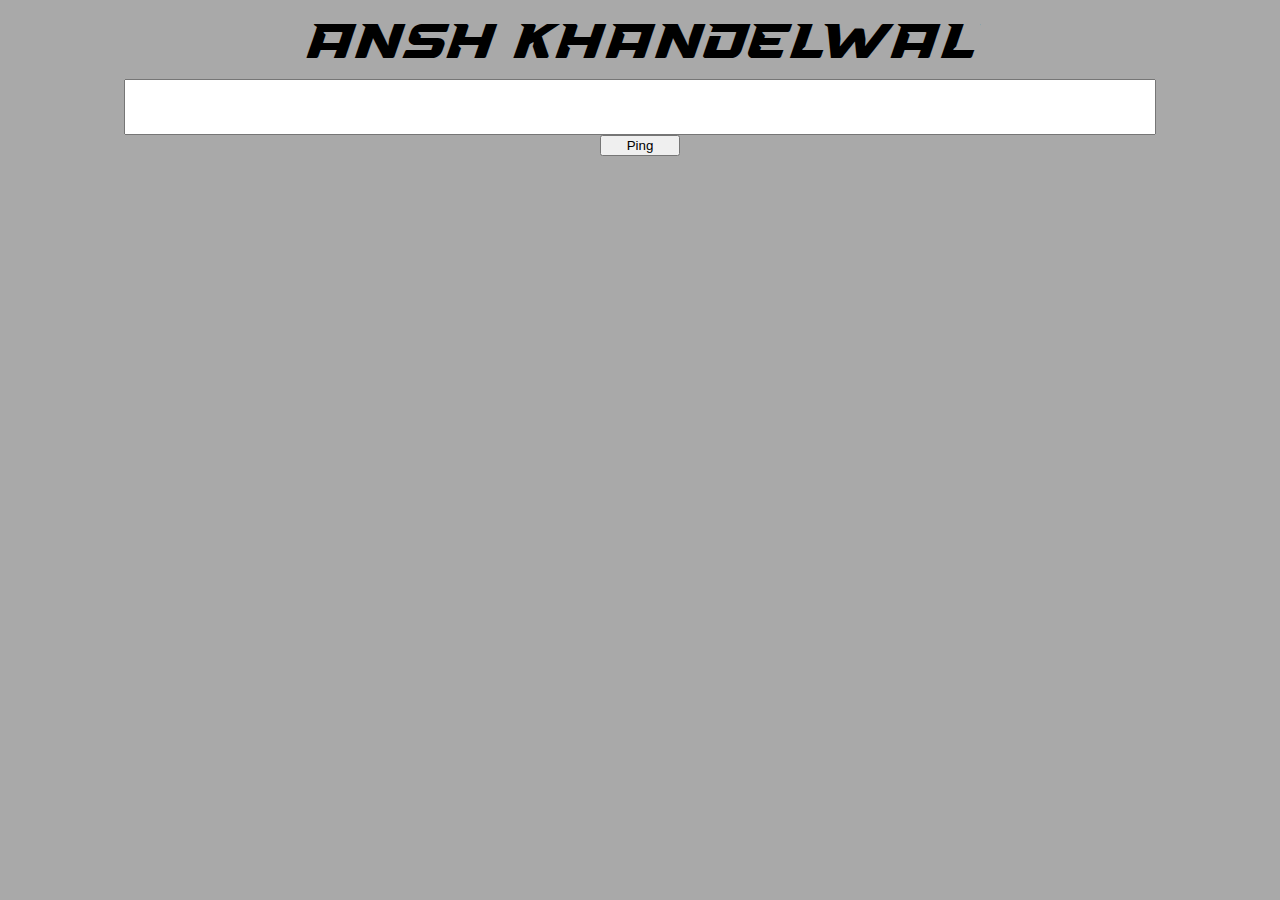
<file: index.html>
<!DOCTYPE html>
<html lang="en">
<head>
    <meta charset="UTF-8">
    <meta name="viewport" content="width=device-width, initial-scale=1.0">
    <title>Document</title>
    <script src="/scripts/name.js"></script>
    <script src="/scripts/submit.js"></script>
    <link rel="stylesheet" href="styles.css">
</head>
<body>
    <div id="name"></div>
    <div id="form">
        <form id="send-msg">
            <input type="text" name="text" required/>
            <button id="ping" type="submit">Ping</button>
        </form>
    </div>
</body>
</html>
</file>
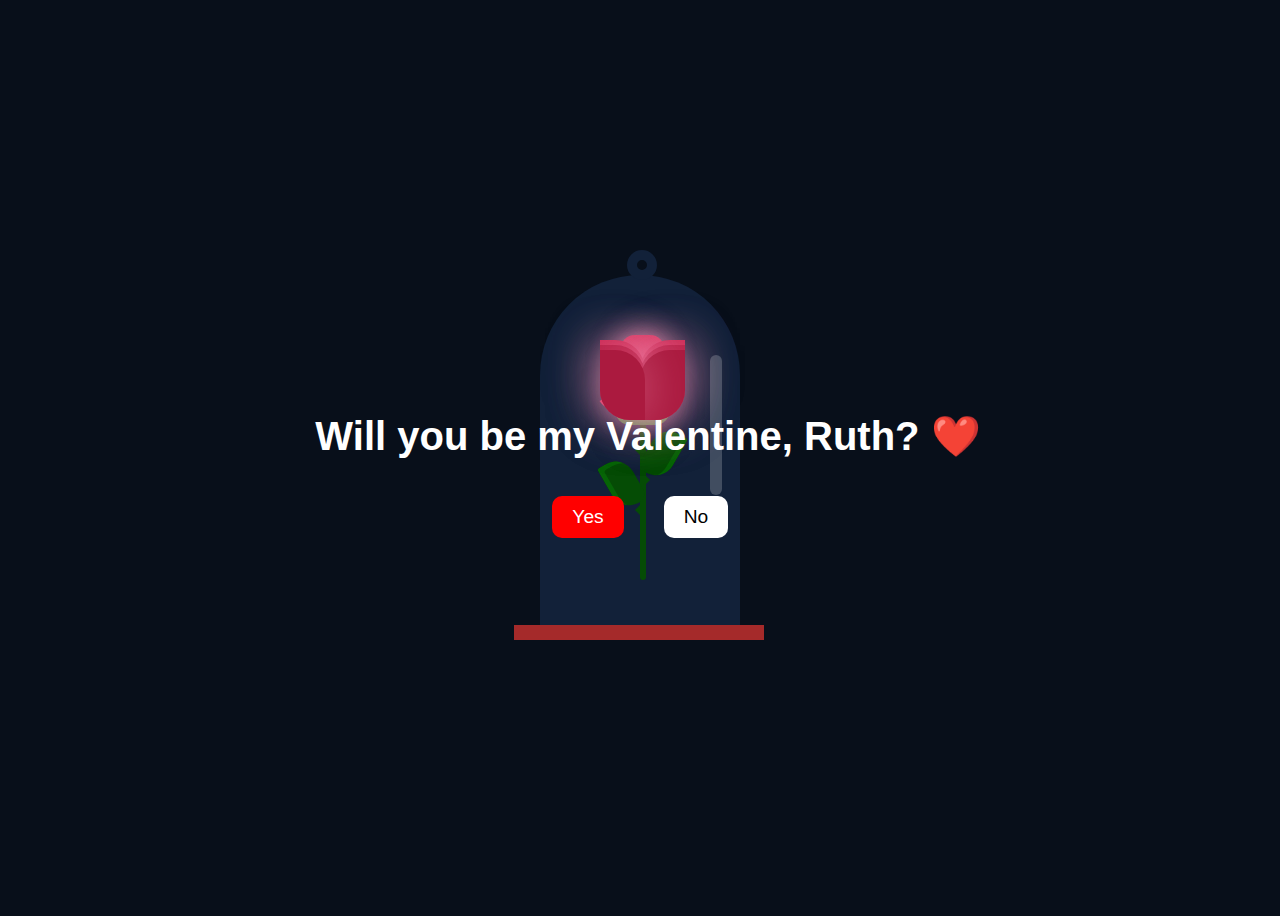
<file: valentine/index.html>
<!DOCTYPE html>
<html lang="en">
<head>
    <meta charset="UTF-8">
    <meta name="viewport" content="width=device-width, initial-scale=1.0">
    <link rel="stylesheet" href="/valentine/rose.css">
    <link rel="stylesheet" href="/valentine/styles.css"
    <title>Be My Valentine?</title>
</head>
<body>
    <div class="message">
      <h1>Will you be my Valentine, Ruth? ❤️</h1>
    <div class="buttons">
        <button id="yes" onclick="link(this)">Yes</button>
        <button id="no" onmouseover="moveButton(this)">No</button>
    </div>
    <script>
        function moveButton(button) {
            const x = Math.random() * (window.innerWidth - 100);
            const y = Math.random() * (window.innerHeight - 50);
            button.style.left = `${x}px`;
            button.style.top = `${y}px`;
        }
    </script>
    <script>
        function link(button) {
            window.open("https://discord.gg/KtTue3ut");
        }
    </script>
    </div>
    <div class="container">
        <div class="glass">
        <div class="shine"></div>
      </div>
        <div class="thorns">
            <div></div>
            <div></div>
            <div></div>
            <div></div>
        </div>
        <div class="leaves">
            <div></div>
            <div></div>
        <div></div>
        <div></div>
        </div>
        <div class="petals">
            <div></div>
            <div></div>
            <div></div>
            <div></div>
            <div></div>
            <div></div>
            <div></div>
        </div>
      <div class="deadPetals">
        <div></div>
        <div></div>
        <div></div>
        <div></div>
      </div>
    </div>
</body>
</html>
</file>
<file: styles.css>
body {
    background-color: darkgray;
    display: flex;
    flex-direction: column;
    align-items: center;
}

#send-msg {
    display: flex;
    flex-direction: column;
    align-items: center;
}

input {
    height: 50px;
    width: 80vw;
}

button {
    width: 80px;
}

@font-face {
    font-family: 'HighSpeed';
    src: url('fonts/High Speed.ttf');
}

#name {
    font-size: 48px;
    font-family: HighSpeed;
}
</file>
<file: valentine/rose.css>
body {
  height: 100%;
  width: 100%;
  background: #080f1a;
  overflow: hidden;
}

.container {
  position: absolute;
  left: 50%;
  top: 50%;
  transform: translate(-50%, -50%);
  z-index: 0;
}

.glass {
  height: 350px;
  width: 200px;
  background: #122139;
  border-radius: 300px 300px 0px 0px;
}
.glass:before {
  content: "";
  height: 10px;
  width: 10px;
  transform-origin: center;
  border: 10px solid #122139;
  border-radius: 100%;
  position: absolute;
  left: 87px;
  top: -25px;
}
.glass:after {
  content: "";
  position: absolute;
  height: 15px;
  width: 250px;
  background: #a52a2a;
  top: 100%;
  left: -13%;
}

.shine {
  width: 12px;
  height: 140px;
  background: white;
  opacity: 0.2;
  position: absolute;
  left: 85%;
  top: 80px;
  border-radius: 100px;
  z-index: 10;
}
.shine:before {
  content: "";
  width: 12px;
  height: 20px;
  position: absolute;
  background: white;
  top: 160px;
  border-radius: 100px;
}

.petals > div {
  position: absolute;
  background: #d52d58;
  width: 45px;
  height: 80px;
  top: 55px;
  transition: all 0.5s ease-out;
}
.petals > div:nth-child(1) {
  border-radius: 15px;
  box-shadow: 0px 0px 30px rgb(245, 148, 184);
  left: 80px;
  top: 60px;
  background: #d52d58;
}
.petals > div:nth-child(2), .petals > div:nth-child(4), .petals > div:nth-child(6) {
  background: #b81b43;
  left: 60px;
  border-radius: 0px 30px 0px 30px;
  transform-origin: bottom right;
}
.petals > div:nth-child(3), .petals > div:nth-child(5), .petals > div:nth-child(7) {
  background: #b81b43;
  left: 100px;
  border-radius: 30px 0px 30px 0px;
  transform-origin: bottom left;
}
.petals > div:nth-child(2) {
  z-index: 5;
  background: #ab1a3f;
  top: 75px;
  height: 70px;
  box-shadow: 0px 0px 50px rgba(245, 148, 184, 0.5);
  animation: bloom2 3s ease-in-out;
  animation-fill-mode: forwards;
}
.petals > div:nth-child(3) {
  z-index: 4;
  background: #ab1a3f;
  top: 75px;
  height: 70px;
  box-shadow: 0px 0px 50px rgba(245, 148, 184, 0.5);
  animation: bloom3 3s ease-in-out, glowing 2.5s ease-in-out infinite;
  animation-fill-mode: forwards;
}
.petals > div:nth-child(4) {
  z-index: 3;
  background: #b81b43;
  top: 70px;
  height: 75px;
  box-shadow: 0px 0px 50px rgba(245, 148, 184, 0.5);
  animation: bloom4 3s ease-in-out, glowing 2.5s ease-in-out infinite;
  animation-fill-mode: forwards;
}
.petals > div:nth-child(5) {
  z-index: 2;
  background: #b81b43;
  top: 70px;
  height: 75px;
  box-shadow: 0px 0px 50px rgba(245, 148, 184, 0.5);
  animation: bloom5 3s ease-in-out, glowing 2.5s ease-in-out infinite;
  animation-fill-mode: forwards;
}
.petals > div:nth-child(6) {
  z-index: 1;
  background: #c9204b;
  top: 65px;
  height: 70px;
  box-shadow: 0px 0px 50px rgba(245, 148, 184, 0.3);
  animation: bloom6 3s ease-in-out, glowing 2.5s ease-in-out infinite;
  animation-fill-mode: forwards;
}
.petals > div:nth-child(7) {
  z-index: 0;
  background: #c9204b;
  top: 65px;
  height: 70px;
  box-shadow: 0px 0px 50px rgba(245, 148, 184, 0.3);
  animation: bloom7 3s ease-in-out, glowing 2.5s ease-in-out infinite;
  animation-fill-mode: forwards;
}

.deadPetals > div {
  position: absolute;
  background: #d52d58;
  width: 20px;
  height: 15px;
  top: 120px;
  border-radius: 0px 30px 0px 30px;
  box-shadow: 0px 0px 30px rgba(245, 148, 184, 0.5);
  transition: all 0.5s ease-out;
}
.deadPetals > div:nth-child(1) {
  left: 108px;
  transform: rotate(-30deg);
  animation: falling 20s 4s ease-in-out infinite;
}
.deadPetals > div:nth-child(2) {
  left: 107px;
  transform: rotate(-30deg);
  animation: falling 20s 8s ease-in-out infinite;
}
.deadPetals > div:nth-child(3) {
  left: 100px;
  transform: rotate(-30deg);
  animation: falling 20s 12s ease-in-out infinite;
}
.deadPetals > div:nth-child(4) {
  left: 62px;
  transform: rotate(-30deg);
  animation: falling 20s 16s ease-in-out infinite;
}

.leaves > div:nth-last-child(1) {
  position: absolute;
  width: 55px;
  height: 30px;
  background: #338f37;
  top: 120px;
  left: 75px;
  border-radius: 100px;
}
.leaves > div:nth-child(1) {
  position: absolute;
  width: 6px;
  height: 210px;
  background: #054c05;
  top: 95px;
  left: 100px;
  border-radius: 0 0 100px 100px;
}
.leaves > div:nth-child(2) {
  position: absolute;
  width: 30px;
  height: 50px;
  top: 53px;
  border-radius: 5px 40px 20px 40px;
  background: #054c05;
  transform-origin: bottom;
  transform: rotate(-30deg);
  top: 180px;
  left: 80px;
  box-shadow: inset 5px 5px #066406;
}
.leaves > div:nth-child(3) {
  position: absolute;
  width: 30px;
  height: 50px;
  top: 53px;
  border-radius: 40px 5px 40px 20px;
  background: #054c05;
  transform-origin: bottom;
  transform: rotate(30deg);
  top: 150px;
  left: 95px;
  box-shadow: inset -5px 5px #066406;
}

.thorns > div {
  position: absolute;
  width: 0;
  height: 0;
  top: 140px;
}
.thorns > div:nth-child(odd) {
  border-top: 5px solid transparent;
  border-bottom: 5px solid transparent;
  border-left: 5px solid #054c05;
  left: 105px;
}
.thorns > div:nth-child(even) {
  border-top: 5px solid transparent;
  border-bottom: 5px solid transparent;
  border-right: 5px solid #054c05;
  left: 95px;
}
.thorns > div:nth-child(1) {
  top: 200px;
}
.thorns > div:nth-child(2) {
  top: 170px;
}
.thorns > div:nth-child(4) {
  top: 230px;
}

@keyframes bloom2 {
  50% {
    transform: rotate(-90deg);
    top: 200px;
    left: 100px;
  }
  100% {
    transform: rotate(-60deg);
    top: 252px;
    left: 50px;
    background: #71122a;
    box-shadow: 0px 0px 0px rgba(245, 148, 184, 0);
  }
}
@keyframes bloom3 {
  100% {
    transform: rotate(45deg);
  }
}
@keyframes bloom4 {
  100% {
    transform: rotate(-20deg);
  }
}
@keyframes bloom5 {
  100% {
    transform: rotate(20deg);
  }
}
@keyframes bloom6 {
  100% {
    transform: rotate(-5deg);
  }
}
@keyframes bloom7 {
  100% {
    transform: rotate(5deg);
  }
}
@keyframes glowing {
  50% {
    background: #d7365f;
    box-shadow: 0px 0px 60px rgb(245, 148, 184);
  }
}
@keyframes falling {
  20% {
    top: 335px;
    background: #9d193b;
    box-shadow: 0px 0px 0px rgba(245, 148, 184, 0);
  }
  100% {
    top: 335px;
    opacity: 0;
  }
}/*# sourceMappingURL=rose.css.map */
</file>
<file: valentine/styles.css>
body {
    display: flex;
    flex-direction: column;
    align-items: center;
    justify-content: center;
    height: 100vh;
    font-family: Arial, sans-serif;
    text-align: center;
}
h1 {
    font-size: 2.5rem;
    animation: heartbeat 1.5s infinite alternate;
    color:white;
}
@keyframes heartbeat {
    from { transform: scale(1); }
    to { transform: scale(1.1); }
}
.buttons {
    margin-top: 20px;
}
button {
    font-size: 1.2rem;
    padding: 10px 20px;
    margin: 10px;
    border: none;
    cursor: pointer;
    border-radius: 10px;
}
#yes {
    background-color: red;
    color: white;
    translate: -60px;
}
#no {
    background-color: white;
    color: black;
    position: absolute;
    translate: -40px;
}

.message {
    z-index:3;
}
</file>
